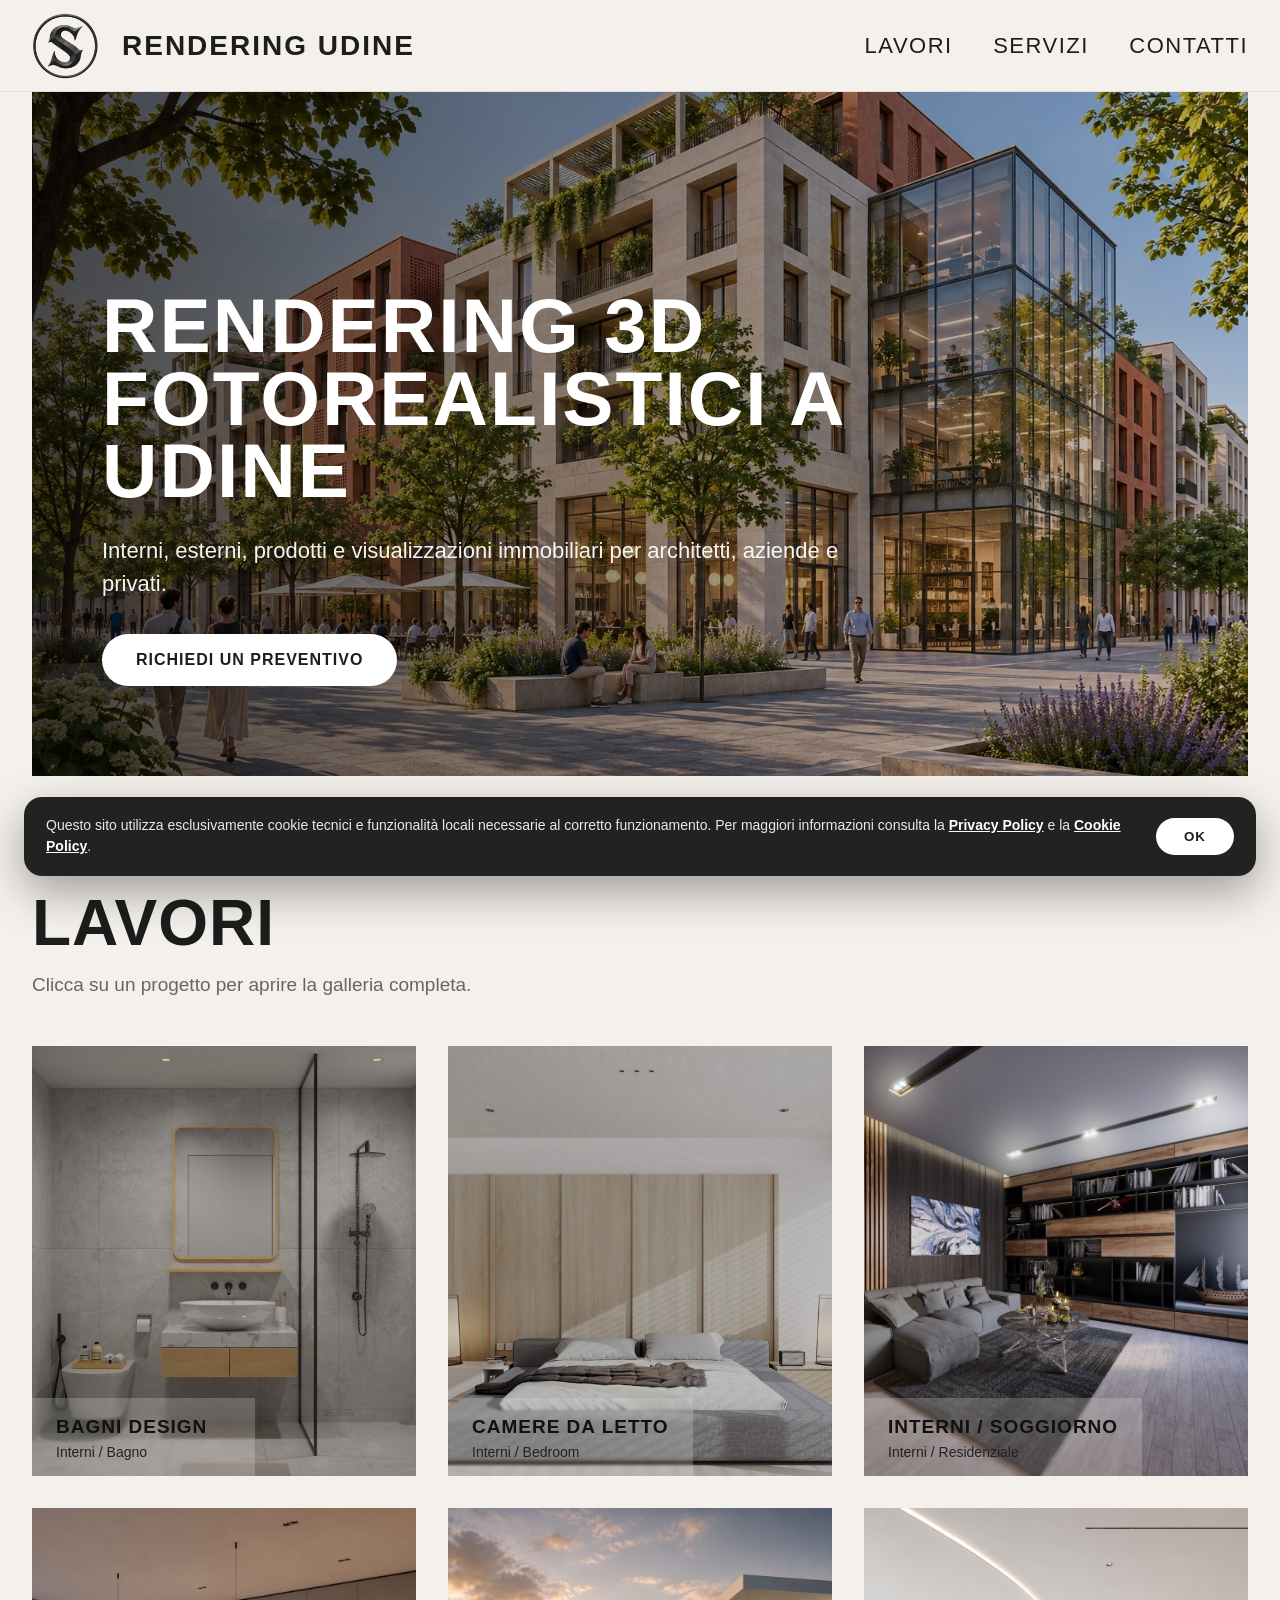
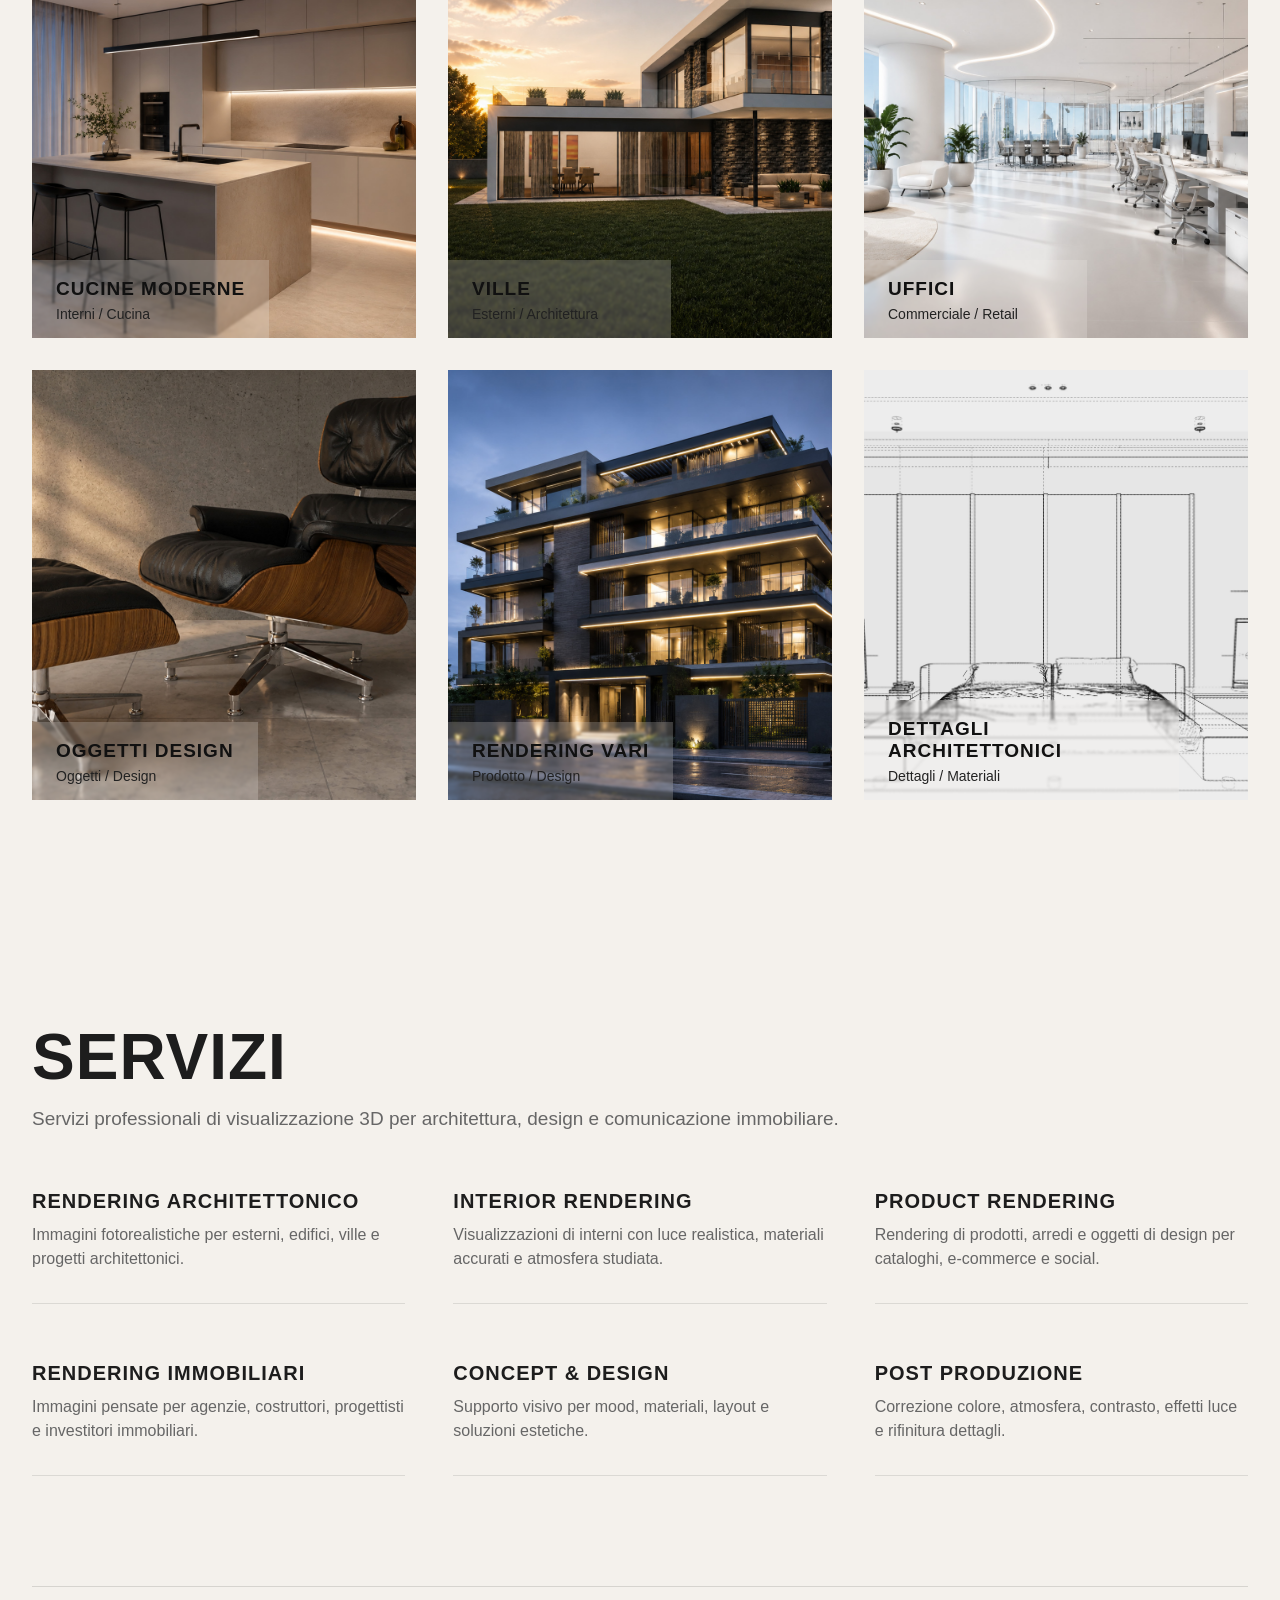
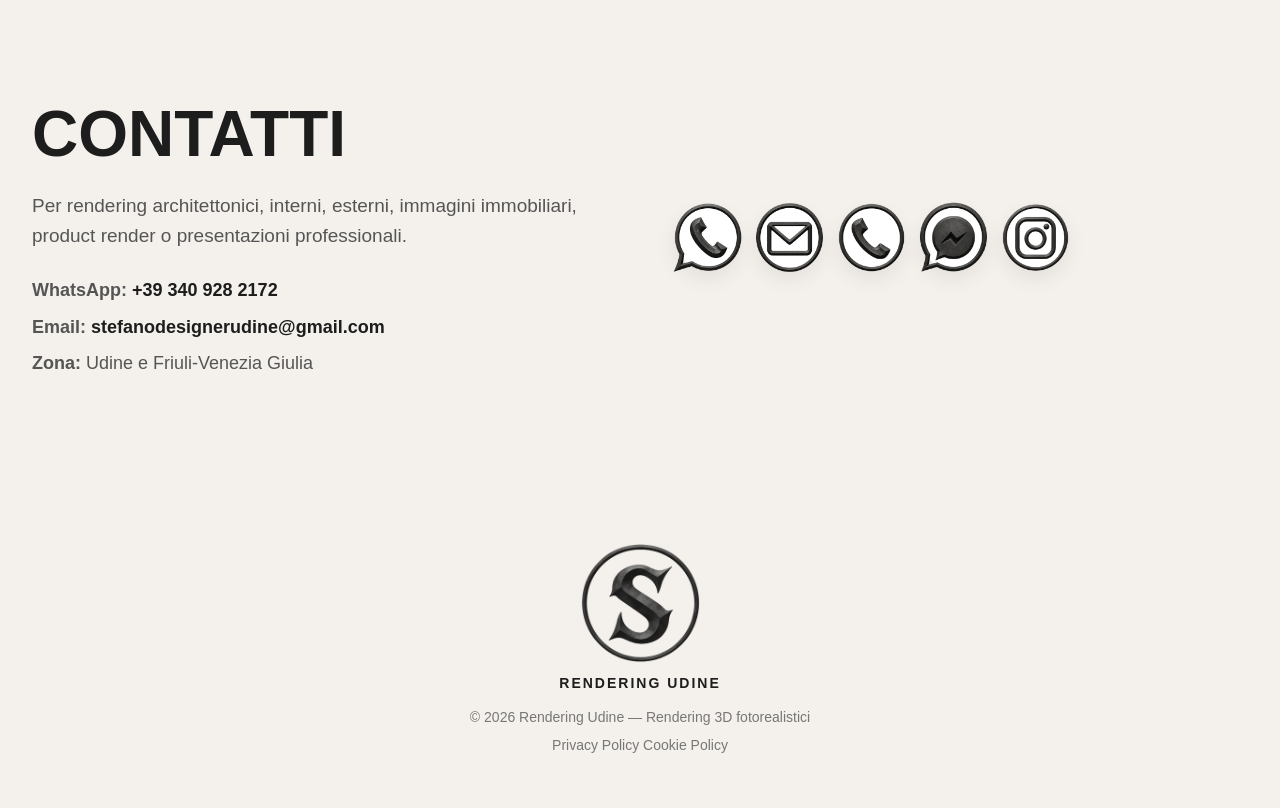
<file: index.html>
<!DOCTYPE html>
<html lang="it">
<head>
	<meta charset="UTF-8">
	<meta name="viewport" content="width=device-width, initial-scale=1.0">

	<title>Rendering Udine | Rendering 3D Fotorealistici per Interni, Esterni e Prodotti</title>

	<meta name="description" content="Rendering 3D fotorealistici a Udine per architetti, aziende e privati. Interni, esterni, ville, prodotti e visualizzazioni immobiliari professionali.">

	<meta name="keywords" content="rendering udine, rendering 3d udine, render fotorealistici udine, rendering interni udine, rendering esterni udine, visualizzazione architettonica udine, rendering immobiliari friuli">

	<meta name="author" content="Rendering Udine">

	<meta name="robots" content="index, follow">

	<meta name="google-site-verification" content="ynoSp8_gfHFVX7CMsCUGeGSd48qLYv6nNf-Ee8nhpNY">

	<link rel="canonical" href="https://renderingudine.it/">

	<!-- Open Graph -->
	<meta property="og:type" content="website">
	<meta property="og:url" content="https://renderingudine.it/">
	<meta property="og:title" content="Rendering Udine | Rendering 3D Fotorealistici">
	<meta property="og:description" content="Rendering 3D fotorealistici professionali per interni, esterni, prodotti e visualizzazioni immobiliari.">
	<meta property="og:image" content="https://renderingudine.it/images/render-principale.jpg">

	<!-- Twitter -->
	<meta name="twitter:card" content="summary_large_image">
	<meta name="twitter:title" content="Rendering Udine | Rendering 3D Fotorealistici">
	<meta name="twitter:description" content="Rendering 3D fotorealistici professionali a Udine.">
	<meta name="twitter:image" content="https://renderingudine.it/images/render-principale.jpg">

	<!-- Favicon -->
	<link rel="icon" type="image/png" href="assets/images/logoS.png">

	<link rel="stylesheet" href="style.css">
</head>

<body>

<header>
	<div class="navbar">
		<div class="logo-area">
			<img src="assets/images/logoS.png" alt="Logo Rendering Udine" style="--w: 66px; --h: 66px; --mw: 40px; --mh: 40px;">
			<div class="logo-text">Rendering Udine</div>
		</div>

		<nav>
			<a href="#lavori">Lavori</a>
			<a href="#servizi">Servizi</a>
			<a href="#contatti">Contatti</a>
		</nav>
	</div>
</header>

<section class="hero" style="--hero-h: 60vh; --hero-mobile-h: 60vh;">
	<img src="images/render-principale.jpg" alt="Rendering 3D fotorealistico principale" style="--w: 100%; --h: 100%;">

	<div class="hero-content">
		<h1>Rendering 3D fotorealistici a Udine</h1>
		<p>Interni, esterni, prodotti e visualizzazioni immobiliari per architetti, aziende e privati.</p>
		<a class="hero-button" href="#contatti">Richiedi un preventivo</a>
	</div>
</section>

<section id="lavori">
	<div class="section-title">
		<h2>Lavori</h2>
		<p>Clicca su un progetto per aprire la galleria completa.</p>
	</div>

	<div class="gallery">

		<div class="work"
			data-title="Bagni Design"
			data-description="Rendering bagno con rivestimenti effetto marmo, sanitari moderni e luce scenografica."
			data-images="images/bagno-01.jpg|images/bagno-02.jpg|images/bagno-03.jpg|images/bagno-04.jpg|images/bagno-05.jpg|images/bagno-06.jpg|images/bagno-07.jpg">
			<img src="images/bagno-01.jpg" alt="Rendering bagno design" style="--w: 100%; --h: 360px; --mobile-h: 300px;">
			<div class="work-info">
				<h3>Bagni Design</h3>
				<p>Interni / Bagno</p>
			</div>
		</div>

		<div class="work"
			data-title="Camere da Letto"
			data-description="Camere matrimoniali con atmosfera elegante, tessuti morbidi e illuminazione calda."
			data-images="images/camera-01.jpg|images/camera-02.jpg|images/camera-03.jpg|images/camera-04.jpg|images/camera-05.jpg|images/camera-06.jpg">
			<img src="images/camera-01.jpg" alt="Rendering camera da letto" style="--w: 100%; --h: 360px; --mobile-h: 300px;">
			<div class="work-info">
				<h3>Camere da Letto</h3>
				<p>Interni / Bedroom</p>
			</div>
		</div>

		<div class="work"
			data-title="Interni / Soggiorno"
			data-description="Rendering di soggiorni moderni con luci naturali, materiali caldi e arredo contemporaneo."
			data-images="images/living-01.jpg|images/living-02.jpg|images/living-03.jpg">
			<img src="images/living-01.jpg" alt="Rendering soggiorno moderno" style="--w: 100%; --h: 360px; --mobile-h: 300px;">
			<div class="work-info">
				<h3>Interni / Soggiorno</h3>
				<p>Interni / Residenziale</p>
			</div>
		</div>

		<div class="work"
			data-title="Cucine Moderne"
			data-description="Visualizzazione 3D di cucine moderne con superfici realistiche e illuminazione soft."
			data-images="images/cucina-01.jpg|images/cucina-02.jpg|images/cucina-03.jpg|images/cucina-04.jpg">
			<img src="images/cucina-01.jpg" alt="Rendering cucina moderna" style="--w: 100%; --h: 360px; --mobile-h: 300px;">
			<div class="work-info">
				<h3>Cucine Moderne</h3>
				<p>Interni / Cucina</p>
			</div>
		</div>

		<div class="work"
			data-title="Ville"
			data-description="Rendering esterni di ville contemporanee con giardino e luce al tramonto."
			data-images="images/villa-01.jpg|images/villa-02.jpg|images/villa-03.jpg|images/villa-04.jpg">
			<img src="images/villa-01.jpg" alt="Rendering villa esterna" style="--w: 100%; --h: 360px; --mobile-h: 300px;">
			<div class="work-info">
				<h3>Ville</h3>
				<p>Esterni / Architettura</p>
			</div>
		</div>

		<div class="work"
			data-title="Uffici"
			data-description="Visualizzazione di spazi commerciali, showroom, negozi e uffici con layout elegante."
			data-images="images/commerciale-01.jpg|images/commerciale-02.jpg|images/commerciale-03.jpg|images/commerciale-04.jpg">
			<img src="images/commerciale-01.jpg" alt="Rendering ufficio o spazio commerciale" style="--w: 100%; --h: 360px; --mobile-h: 300px;">
			<div class="work-info">
				<h3>Uffici</h3>
				<p>Commerciale / Retail</p>
			</div>
		</div>

		<div class="work"
			data-title="Oggetti Design"
			data-description="Render di oggetti moderni, arredi e materiali professionali."
			data-images="images/oggetto-01.jpg|images/oggetto-02.jpg|images/oggetto-03.jpg|images/oggetto-04.jpg|images/oggetto-05.jpg">
			<img src="images/oggetto-01.jpg" alt="Rendering oggetto design" style="--w: 100%; --h: 360px; --mobile-h: 300px;">
			<div class="work-info">
				<h3>Oggetti Design</h3>
				<p>Oggetti / Design</p>
			</div>
		</div>

		<div class="work"
			data-title="Rendering Vari"
			data-description="Rendering prodotto con studio lighting, materiali realistici e composizione pulita."
			data-images="images/prodotto-01.jpg|images/prodotto-02.jpg|images/prodotto-03.jpg|images/prodotto-04.jpg">
			<img src="images/prodotto-01.jpg" alt="Rendering prodotto" style="--w: 100%; --h: 360px; --mobile-h: 300px;">
			<div class="work-info">
				<h3>Rendering Vari</h3>
				<p>Prodotto / Design</p>
			</div>
		</div>

		<div class="work"
			data-title="Dettagli Architettonici"
			data-description="Dettaglio architettonico ravvicinato con focus su texture, materiali e trasparenze."
			data-images="images/dettaglio-01.jpg|images/dettaglio-02.jpg|images/dettaglio-03.jpg|images/dettaglio-04.jpg">
			<img src="images/dettaglio-01.jpg" alt="Rendering dettaglio architettonico" style="--w: 100%; --h: 360px; --mobile-h: 300px;">
			<div class="work-info">
				<h3>Dettagli Architettonici</h3>
				<p>Dettagli / Materiali</p>
			</div>
		</div>

	</div>
</section>

<section id="servizi">
	<div class="section-title">
		<h2>Servizi</h2>
		<p>Servizi professionali di visualizzazione 3D per architettura, design e comunicazione immobiliare.</p>
	</div>

	<div class="services">
		<div class="service">
			<h3>Rendering Architettonico</h3>
			<p>Immagini fotorealistiche per esterni, edifici, ville e progetti architettonici.</p>
		</div>

		<div class="service">
			<h3>Interior Rendering</h3>
			<p>Visualizzazioni di interni con luce realistica, materiali accurati e atmosfera studiata.</p>
		</div>

		<div class="service">
			<h3>Product Rendering</h3>
			<p>Rendering di prodotti, arredi e oggetti di design per cataloghi, e-commerce e social.</p>
		</div>

		<div class="service">
			<h3>Rendering Immobiliari</h3>
			<p>Immagini pensate per agenzie, costruttori, progettisti e investitori immobiliari.</p>
		</div>

		<div class="service">
			<h3>Concept &amp; Design</h3>
			<p>Supporto visivo per mood, materiali, layout e soluzioni estetiche.</p>
		</div>

		<div class="service">
			<h3>Post Produzione</h3>
			<p>Correzione colore, atmosfera, contrasto, effetti luce e rifinitura dettagli.</p>
		</div>
	</div>
</section>

<section id="contatti" class="contact">
	<div>
		<h2>Contatti</h2>
		<p>
			Per rendering architettonici, interni, esterni, immagini immobiliari,
			product render o presentazioni professionali.
		</p>

		<div class="contact-details">
			<p><strong>WhatsApp:</strong> <a href="https://wa.me/393409282172" target="_blank" rel="noopener noreferrer">+39 340 928 2172</a></p>
			<p><strong>Email:</strong> <a href="mailto:stefanodesignerudine@gmail.com">stefanodesignerudine@gmail.com</a></p>
			<p><strong>Zona:</strong> Udine e Friuli-Venezia Giulia</p>
		</div>
	</div>

	<div class="contact-icons">
		<a href="https://wa.me/393409282172" target="_blank" rel="noopener noreferrer" title="WhatsApp">
			<img loading="lazy" src="assets/images/whatsap.png" alt="WhatsApp" style="--w: 75px; --h: 75px;">
		</a>

		<a href="mailto:stefanodesignerudine@gmail.com" title="Email">
			<img loading="lazy" src="assets/images/gmail.png" alt="Email" style="--w: 75px; --h: 75px;">
		</a>

		<a href="tel:+393409282172" title="Chiama">
			<img loading="lazy" src="assets/images/call.png" alt="Telefono" style="--w: 75px; --h: 75px;">
		</a>

		<a href="https://m.me/stefano.basso.9" target="_blank" rel="noopener noreferrer" title="Messenger">
			<img loading="lazy" src="assets/images/messanger.png" alt="Messenger" style="--w: 75px; --h: 75px;">
		</a>

		<a href="https://www.instagram.com/stefanorafaelbasso/" target="_blank" rel="noopener noreferrer" title="Instagram">
			<img loading="lazy" src="assets/images/instagram.png" alt="Instagram" style="--w: 75px; --h: 75px;">
		</a>
	</div>
</section>

<footer>
	<div class="footer-logo">
		<img src="assets/images/logoS.png" alt="Logo Rendering Udine" style="--w: 120px; --h: 120px;">
		<strong>Rendering Udine</strong>
	</div>

	<p>© 2026 Rendering Udine — Rendering 3D fotorealistici</p>

	<div class="footer-links">
		<a href="privacy.html">Privacy Policy</a>
			<a href="cookie.html">Cookie Policy</a>
	</div>
</footer>

<div class="lightbox" id="lightbox">
	<span class="close" id="close">&times;</span>
	<span class="arrow left" id="prev">&#10094;</span>
	<span class="arrow right" id="next">&#10095;</span>

	<div class="lightbox-content">
		<img id="lightbox-img" alt="Immagine progetto rendering">

		<div class="lightbox-text">
			<h3 id="lightbox-title"></h3>
			<p id="lightbox-description"></p>
		</div>
	</div>

	<div class="counter" id="counter"></div>
</div>

<script>
	const works = document.querySelectorAll('.work');
	const lightbox = document.getElementById('lightbox');
	const lightboxImg = document.getElementById('lightbox-img');
	const lightboxTitle = document.getElementById('lightbox-title');
	const lightboxDescription = document.getElementById('lightbox-description');
	const closeBtn = document.getElementById('close');
	const prevBtn = document.getElementById('prev');
	const nextBtn = document.getElementById('next');
	const counter = document.getElementById('counter');

	let currentImages = [];
	let currentIndex = 0;
	let touchStartX = 0;

	function isMobile() {
		return window.innerWidth <= 480;
	}

	function getThumbPath(fullPath) {
		return fullPath.replace('images/', 'images/thumbs/');
	}

	function openLightbox(work) {
		currentImages = work.dataset.images.split('|');
		currentIndex = parseInt(work.dataset.currentIndex || '0', 10);

		lightboxTitle.textContent = work.dataset.title;
		lightboxDescription.textContent = work.dataset.description;

		updateLightboxImage();
		lightbox.classList.add('active');
	}

	function updateLightboxImage() {
		lightboxImg.src = currentImages[currentIndex];
		counter.textContent = (currentIndex + 1) + ' / ' + currentImages.length;
	}

	function nextImage() {
		currentIndex++;
		if (currentIndex >= currentImages.length) currentIndex = 0;
		updateLightboxImage();
	}

	function prevImage() {
		currentIndex--;
		if (currentIndex < 0) currentIndex = currentImages.length - 1;
		updateLightboxImage();
	}

	function closeLightbox() {
		lightbox.classList.remove('active');
		lightboxImg.src = '';
	}

	function updateWorkPreview(work, direction) {
		const images = work.dataset.images.split('|');
		const previewImg = work.querySelector('img');

		let index = parseInt(work.dataset.currentIndex || '0', 10);

		if (direction === 'next') {
			index++;
			if (index >= images.length) index = 0;
		}

		if (direction === 'prev') {
			index--;
			if (index < 0) index = images.length - 1;
		}

		work.dataset.currentIndex = index;

		if (isMobile()) {
			previewImg.src = getThumbPath(images[index]);
		} else {
			previewImg.src = images[0];
		}
	}

	function prepareMobileGallery() {
		works.forEach(work => {
			const images = work.dataset.images.split('|');
			const previewImg = work.querySelector('img');

			work.dataset.currentIndex = work.dataset.currentIndex || '0';

			if (isMobile()) {
				previewImg.src = getThumbPath(images[parseInt(work.dataset.currentIndex, 10)]);
			} else {
				previewImg.src = images[0];
			}

			if (!work.querySelector('.mobile-gallery-arrow.left')) {
				const leftArrow = document.createElement('button');
				leftArrow.className = 'mobile-gallery-arrow left';
				leftArrow.innerHTML = '&#10094;';
				leftArrow.setAttribute('aria-label', 'Immagine precedente');

				const rightArrow = document.createElement('button');
				rightArrow.className = 'mobile-gallery-arrow right';
				rightArrow.innerHTML = '&#10095;';
				rightArrow.setAttribute('aria-label', 'Immagine successiva');

				work.appendChild(leftArrow);
				work.appendChild(rightArrow);

				leftArrow.addEventListener('click', e => {
					e.stopPropagation();
					updateWorkPreview(work, 'prev');
				});

				rightArrow.addEventListener('click', e => {
					e.stopPropagation();
					updateWorkPreview(work, 'next');
				});
			}

			work.addEventListener('touchstart', e => {
				touchStartX = e.changedTouches[0].screenX;
			}, { passive: true });

			work.addEventListener('touchend', e => {
				const touchEndX = e.changedTouches[0].screenX;
				const difference = touchStartX - touchEndX;

				if (Math.abs(difference) > 50) {
					e.preventDefault();

					if (difference > 0) {
						updateWorkPreview(work, 'next');
					} else {
						updateWorkPreview(work, 'prev');
					}
				}
			});
		});
	}

	works.forEach(work => {
		work.addEventListener('click', () => {
			openLightbox(work);
		});
	});

	nextBtn.addEventListener('click', e => {
		e.stopPropagation();
		nextImage();
	});

	prevBtn.addEventListener('click', e => {
		e.stopPropagation();
		prevImage();
	});

	closeBtn.addEventListener('click', closeLightbox);

	lightbox.addEventListener('click', e => {
		if (e.target === lightbox) closeLightbox();
	});

	document.addEventListener('keydown', e => {
		if (!lightbox.classList.contains('active')) return;

		if (e.key === 'Escape') closeLightbox();
		if (e.key === 'ArrowRight') nextImage();
		if (e.key === 'ArrowLeft') prevImage();
	});

	window.addEventListener('resize', prepareMobileGallery);

	prepareMobileGallery();
</script>

<div id="cookie-banner" class="cookie-banner" role="dialog" aria-live="polite" aria-label="Informativa cookie">
	<div class="cookie-content">
		<p>
			Questo sito utilizza esclusivamente cookie tecnici e funzionalità locali necessarie al corretto funzionamento.
			Per maggiori informazioni consulta la <a href="privacy.html">Privacy Policy</a> e la <a href="cookie.html">Cookie Policy</a>.
		</p>
		<button id="accept-cookies" type="button">OK</button>
	</div>
</div>

<script>
	(function () {
		const cookieBanner = document.getElementById('cookie-banner');
		const acceptCookies = document.getElementById('accept-cookies');

		if (!cookieBanner || !acceptCookies) return;

		if (localStorage.getItem('renderingUdineCookieOk') === 'true') {
			cookieBanner.style.display = 'none';
			return;
		}

		acceptCookies.addEventListener('click', function () {
			localStorage.setItem('renderingUdineCookieOk', 'true');
			cookieBanner.style.display = 'none';
		});
	})();
</script>

</body>
</html>
</file>
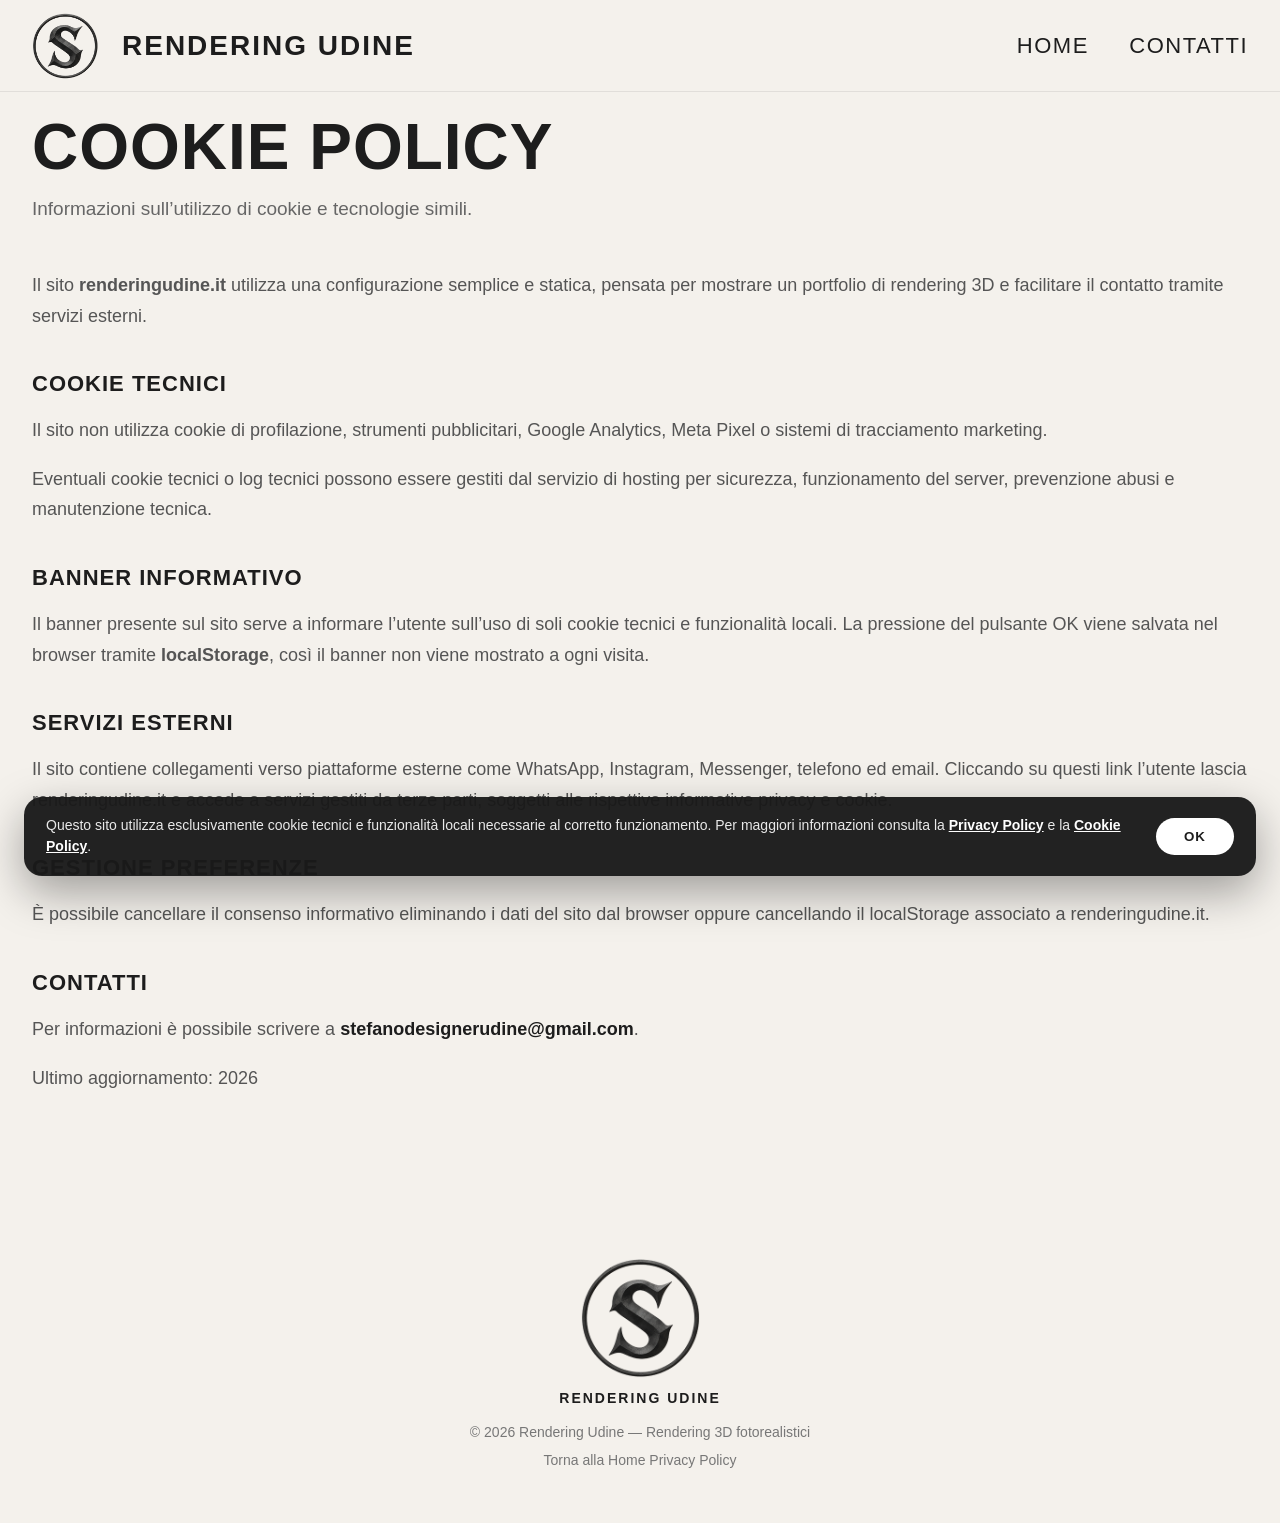
<file: cookie.html>
<!DOCTYPE html>
<html lang="it">
<head>
	<meta charset="UTF-8" />
	<meta name="viewport" content="width=device-width, initial-scale=1.0" />

	<title>Cookie Policy | Rendering Udine</title>
	<meta name="description" content="Cookie Policy del sito Rendering Udine: informazioni su cookie tecnici, localStorage e servizi esterni.">
	<meta name="robots" content="index, follow">

	<link rel="canonical" href="https://renderingudine.it/cookie.html">
	<link rel="icon" type="image/png" href="assets/images/logoS.png">
	<link rel="stylesheet" href="style.css">
</head>

<body>

<header>
	<div class="navbar">
		<div class="logo-area">
			<img src="assets/images/logoS.png" alt="Logo Rendering Udine" style="--w: 66px; --h: 66px; --mw: 40px; --mh: 40px;">
			<div class="logo-text">Rendering Udine</div>
		</div>

		<nav>
			<a href="index.html">Home</a>
			<a href="index.html#contatti">Contatti</a>
		</nav>
	</div>
</header>

<section class="privacy-page">
	<div class="section-title">
		<h2>Cookie Policy</h2>
		<p>Informazioni sull’utilizzo di cookie e tecnologie simili.</p>
	</div>

	<div class="privacy-content">
		<p>
			Il sito <strong>renderingudine.it</strong> utilizza una configurazione semplice e statica,
			pensata per mostrare un portfolio di rendering 3D e facilitare il contatto tramite servizi esterni.
		</p>

		<h3>Cookie tecnici</h3>
		<p>
			Il sito non utilizza cookie di profilazione, strumenti pubblicitari, Google Analytics,
			Meta Pixel o sistemi di tracciamento marketing.
		</p>

		<p>
			Eventuali cookie tecnici o log tecnici possono essere gestiti dal servizio di hosting
			per sicurezza, funzionamento del server, prevenzione abusi e manutenzione tecnica.
		</p>

		<h3>Banner informativo</h3>
		<p>
			Il banner presente sul sito serve a informare l’utente sull’uso di soli cookie tecnici
			e funzionalità locali. La pressione del pulsante OK viene salvata nel browser tramite
			<strong>localStorage</strong>, così il banner non viene mostrato a ogni visita.
		</p>

		<h3>Servizi esterni</h3>
		<p>
			Il sito contiene collegamenti verso piattaforme esterne come WhatsApp, Instagram,
			Messenger, telefono ed email. Cliccando su questi link l’utente lascia renderingudine.it
			e accede a servizi gestiti da terze parti, soggetti alle rispettive informative privacy e cookie.
		</p>

		<h3>Gestione preferenze</h3>
		<p>
			È possibile cancellare il consenso informativo eliminando i dati del sito dal browser
			oppure cancellando il localStorage associato a renderingudine.it.
		</p>

		<h3>Contatti</h3>
		<p>
			Per informazioni è possibile scrivere a
			<a href="mailto:stefanodesignerudine@gmail.com">stefanodesignerudine@gmail.com</a>.
		</p>

		<p>Ultimo aggiornamento: 2026</p>
	</div>
</section>

<footer>
	<div class="footer-logo">
		<img src="assets/images/logoS.png" alt="Logo Rendering Udine" style="--w: 120px; --h: 120px;">
		<strong>Rendering Udine</strong>
	</div>

	<p>© 2026 Rendering Udine — Rendering 3D fotorealistici</p>

	<div class="footer-links">
		<a href="index.html">Torna alla Home</a>
		<a href="privacy.html">Privacy Policy</a>
	</div>
</footer>

<div id="cookie-banner" class="cookie-banner" role="dialog" aria-live="polite" aria-label="Informativa cookie">
	<div class="cookie-content">
		<p>
			Questo sito utilizza esclusivamente cookie tecnici e funzionalità locali necessarie al corretto funzionamento.
			Per maggiori informazioni consulta la <a href="privacy.html">Privacy Policy</a> e la <a href="cookie.html">Cookie Policy</a>.
		</p>
		<button id="accept-cookies" type="button">OK</button>
	</div>
</div>

<script>
	(function () {
		const cookieBanner = document.getElementById('cookie-banner');
		const acceptCookies = document.getElementById('accept-cookies');

		if (!cookieBanner || !acceptCookies) return;

		if (localStorage.getItem('renderingUdineCookieOk') === 'true') {
			cookieBanner.style.display = 'none';
			return;
		}

		acceptCookies.addEventListener('click', function () {
			localStorage.setItem('renderingUdineCookieOk', 'true');
			cookieBanner.style.display = 'none';
		});
	})();
</script>

</body>
</html>
</file>
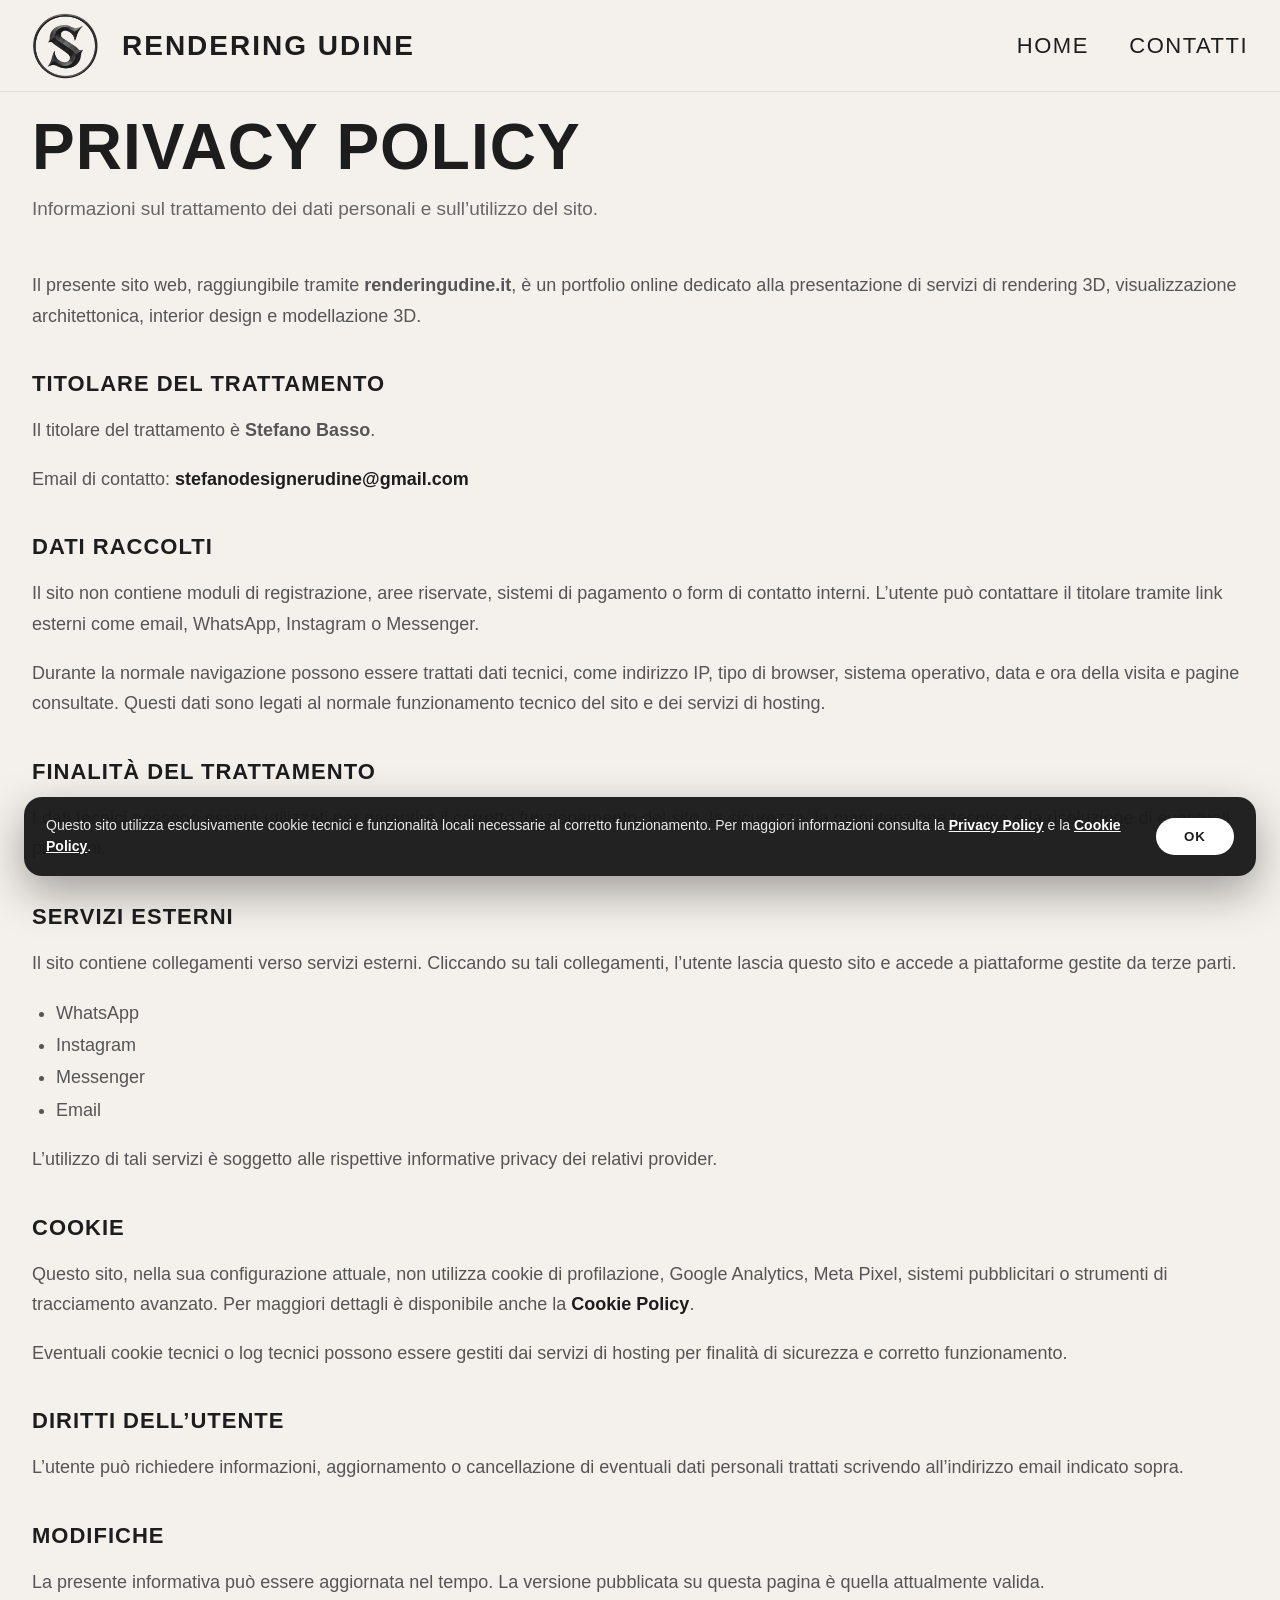
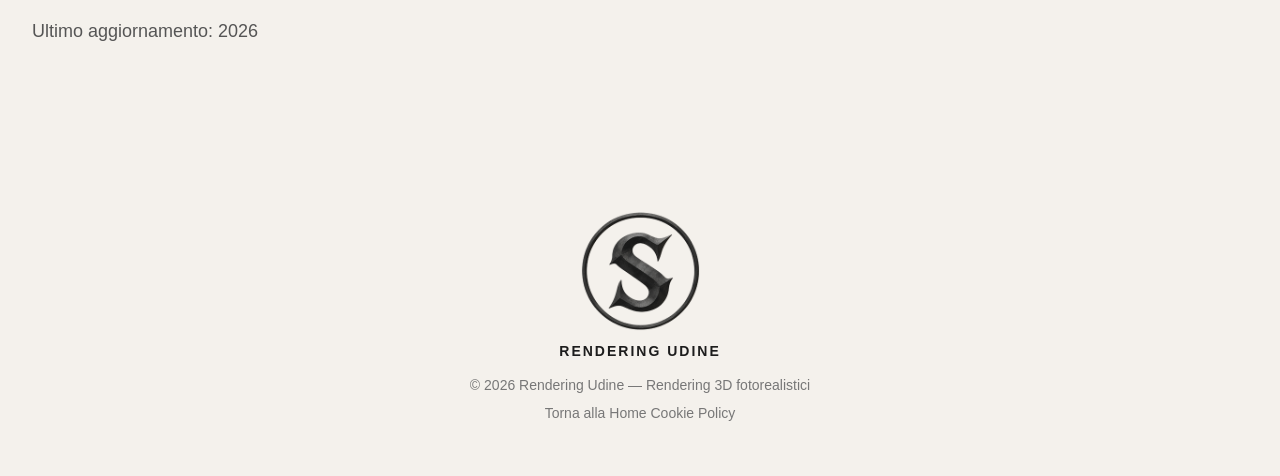
<file: privacy.html>
<!DOCTYPE html>
<html lang="it">
<head>
	<meta charset="UTF-8" />
	<meta name="viewport" content="width=device-width, initial-scale=1.0" />

	<title>Privacy Policy | Rendering Udine</title>
	<meta name="description" content="Privacy Policy del sito Rendering Udine: informazioni sul trattamento dei dati, contatti, servizi esterni e cookie.">

	<link rel="stylesheet" href="style.css">
</head>

<body>

	<header>
		<div class="navbar">

			<div class="logo-area">
				<img src="assets/images/logoS.png" alt="Logo Rendering Udine" style="--w: 66px; --h: 66px; --mw: 40px; --mh: 40px;">
				<div class="logo-text">Rendering Udine</div>
			</div>

			<nav>
				<a href="index.html">Home</a>
				<a href="index.html#contatti">Contatti</a>
			</nav>

		</div>
	</header>

	<section class="privacy-page">
		<div class="section-title">
			<h2>Privacy Policy</h2>
			<p>Informazioni sul trattamento dei dati personali e sull’utilizzo del sito.</p>
		</div>

		<div class="privacy-content">

			<p>
				Il presente sito web, raggiungibile tramite <strong>renderingudine.it</strong>,
				è un portfolio online dedicato alla presentazione di servizi di rendering 3D,
				visualizzazione architettonica, interior design e modellazione 3D.
			</p>

			<h3>Titolare del trattamento</h3>
			<p>
				Il titolare del trattamento è <strong>Stefano Basso</strong>.
			</p>
			<p>
				Email di contatto:
				<a href="mailto:stefanodesignerudine@gmail.com">stefanodesignerudine@gmail.com</a>
			</p>

			<h3>Dati raccolti</h3>
			<p>
				Il sito non contiene moduli di registrazione, aree riservate, sistemi di pagamento
				o form di contatto interni. L’utente può contattare il titolare tramite link esterni
				come email, WhatsApp, Instagram o Messenger.
			</p>

			<p>
				Durante la normale navigazione possono essere trattati dati tecnici, come indirizzo IP,
				tipo di browser, sistema operativo, data e ora della visita e pagine consultate.
				Questi dati sono legati al normale funzionamento tecnico del sito e dei servizi di hosting.
			</p>

			<h3>Finalità del trattamento</h3>
			<p>
				I dati tecnici possono essere utilizzati per garantire il corretto funzionamento del sito,
				la sicurezza, la manutenzione tecnica e la risoluzione di eventuali problemi.
			</p>

			<h3>Servizi esterni</h3>
			<p>
				Il sito contiene collegamenti verso servizi esterni. Cliccando su tali collegamenti,
				l’utente lascia questo sito e accede a piattaforme gestite da terze parti.
			</p>

			<ul>
				<li>WhatsApp</li>
				<li>Instagram</li>
				<li>Messenger</li>
				<li>Email</li>
			</ul>

			<p>
				L’utilizzo di tali servizi è soggetto alle rispettive informative privacy dei relativi provider.
			</p>

			<h3>Cookie</h3>
			<p>
				Questo sito, nella sua configurazione attuale, non utilizza cookie di profilazione,
				Google Analytics, Meta Pixel, sistemi pubblicitari o strumenti di tracciamento avanzato.
				Per maggiori dettagli è disponibile anche la <a href="cookie.html">Cookie Policy</a>.
			</p>

			<p>
				Eventuali cookie tecnici o log tecnici possono essere gestiti dai servizi di hosting
				per finalità di sicurezza e corretto funzionamento.
			</p>

			<h3>Diritti dell’utente</h3>
			<p>
				L’utente può richiedere informazioni, aggiornamento o cancellazione di eventuali dati
				personali trattati scrivendo all’indirizzo email indicato sopra.
			</p>

			<h3>Modifiche</h3>
			<p>
				La presente informativa può essere aggiornata nel tempo. La versione pubblicata su questa pagina
				è quella attualmente valida.
			</p>

			<p>
				Ultimo aggiornamento: 2026
			</p>

		</div>
	</section>

	<footer>
		<div class="footer-logo">
			<img src="assets/images/logoS.png" alt="Logo Rendering Udine" style="--w: 120px; --h: 120px;">
			<strong>Rendering Udine</strong>
		</div>

		<p>© 2026 Rendering Udine — Rendering 3D fotorealistici</p>

		<div class="footer-links">
			<a href="index.html">Torna alla Home</a>
			<a href="cookie.html">Cookie Policy</a>
		</div>
	</footer>

<div id="cookie-banner" class="cookie-banner" role="dialog" aria-live="polite" aria-label="Informativa cookie">
	<div class="cookie-content">
		<p>
			Questo sito utilizza esclusivamente cookie tecnici e funzionalità locali necessarie al corretto funzionamento.
			Per maggiori informazioni consulta la <a href="privacy.html">Privacy Policy</a> e la <a href="cookie.html">Cookie Policy</a>.
		</p>
		<button id="accept-cookies" type="button">OK</button>
	</div>
</div>

<script>
	(function () {
		const cookieBanner = document.getElementById('cookie-banner');
		const acceptCookies = document.getElementById('accept-cookies');

		if (!cookieBanner || !acceptCookies) return;

		if (localStorage.getItem('renderingUdineCookieOk') === 'true') {
			cookieBanner.style.display = 'none';
			return;
		}

		acceptCookies.addEventListener('click', function () {
			localStorage.setItem('renderingUdineCookieOk', 'true');
			cookieBanner.style.display = 'none';
		});
	})();
</script>

</body>
</html>
</file>
<file: style.css>
* {
	margin: 0;
	padding: 0;
	box-sizing: border-box;
}

:root {
	--header-h: 92px;
	--page-w: 95vw;
	--page-max: 1900px;
}

html {
	scroll-behavior: smooth;
}

body {
	font-family: Arial, Helvetica, sans-serif;
	background: #f4f1ec;
	color: #1d1d1d;
	overflow-x: hidden;
}

img {
	width: var(--w, auto);
	height: var(--h, auto);
}

/* HEADER */
header {
	position: fixed;
	top: 0;
	left: 0;
	width: 100%;
	height: var(--header-h);
	z-index: 100;
	background: rgba(244, 241, 236, 0.94);
	backdrop-filter: blur(12px);
	border-bottom: 1px solid rgba(0,0,0,0.08);
}

.navbar {
	width: var(--page-w);
	max-width: var(--page-max);
	height: 100%;
	margin: auto;
	padding: 12px 0;
	display: flex;
	justify-content: space-between;
	align-items: center;
}

.logo-area {
	display: flex;
	align-items: center;
	gap: 24px;
}

.logo-area img {
	object-fit: contain;
}

.logo-text {
	font-size: 28px;
	font-weight: 700;
	letter-spacing: 2px;
	text-transform: uppercase;
}

nav a {
	margin-left: 36px;
	text-decoration: none;
	color: #1d1d1d;
	font-size: 22px;
	text-transform: uppercase;
	letter-spacing: 1.5px;
}

nav a:hover {
	color: #8a6a43;
}

/* HERO */
.hero {
	width: var(--page-w);
	max-width: var(--page-max);
	height: 76vh;
	min-height: 560px;
	margin: var(--header-h) auto 0;
	position: relative;
	overflow: hidden;
	display: flex;
	align-items: flex-end;
	padding: 0 70px 90px;
	color: white;
}

.hero img {
	position: absolute;
	inset: 0;
	width: 100%;
	height: 100%;
	object-fit: cover;
	object-position: center;
	z-index: 0;
}

.hero::after {
	content: "";
	position: absolute;
	inset: 0;
	background: linear-gradient(
		90deg,
		rgba(0,0,0,0.72) 0%,
		rgba(0,0,0,0.45) 42%,
		rgba(0,0,0,0.18) 100%
	);
	z-index: 1;
}

.hero-content {
	position: relative;
	z-index: 2;
	max-width: 950px;
}

.hero h1 {
	font-size: clamp(54px, 6vw, 118px);
	line-height: 0.94;
	text-transform: uppercase;
	letter-spacing: 2px;
	margin-bottom: 28px;
}

.hero p {
	font-size: 22px;
	max-width: 760px;
	line-height: 1.5;
	color: rgba(255,255,255,0.95);
}

.hero-button {
	display: inline-block;
	margin-top: 34px;
	padding: 17px 34px;
	background: white;
	color: #1d1d1d;
	text-decoration: none;
	text-transform: uppercase;
	letter-spacing: 1px;
	font-weight: 700;
	border-radius: 999px;
	transition: transform 0.25s ease, background 0.25s ease;
}

.hero-button:hover {
	transform: translateY(-3px);
	background: #e8ded0;
}

/* SEZIONI */
section:not(.hero) {
	width: var(--page-w);
	max-width: var(--page-max);
	margin: auto;
	padding: 110px 0;
}

.section-title {
	margin-bottom: 50px;
}

.section-title h2 {
	font-size: clamp(42px, 5vw, 76px);
	text-transform: uppercase;
	letter-spacing: 1px;
}

.section-title p {
	margin-top: 14px;
	color: #666;
	font-size: 19px;
}

/* GALLERY DESKTOP */
.gallery {
	display: grid;
	grid-template-columns: repeat(3, 1fr);
	gap: 32px;
}

.work {
	cursor: pointer;
	overflow: hidden;
	position: relative;
	background: #ddd;
}

.work img {
	width: 100%;
	height: 430px;
	object-fit: cover;
	display: block;
	transition: transform 0.45s ease;
}

.work:hover img {
	transform: scale(1.045);
}

/* TESTO SOPRA IMMAGINE */
.work-info {
	position: absolute;
	left: 0;
	bottom: 0;
	z-index: 4;
	padding: 18px 24px 16px;
	min-width: 58%;
	max-width: 82%;
	background: rgba(244, 241, 236, 0.22);
	backdrop-filter: blur(1px);
}

.work-info h3 {
	font-size: 19px;
	text-transform: uppercase;
	letter-spacing: 1px;
	color: #111;
}

.work-info p {
	margin-top: 6px;
	color: #222;
	font-size: 14px;
}

.mobile-gallery-arrow {
	display: none;
}

/* SERVIZI */
.services {
	display: grid;
	grid-template-columns: repeat(3, 1fr);
	gap: 48px;
	margin-top: 40px;
}

.service {
	padding: 10px 0 32px;
	border-bottom: 1px solid rgba(0,0,0,0.1);
}

.service h3 {
	font-size: 20px;
	text-transform: uppercase;
	letter-spacing: 1px;
	margin-bottom: 10px;
}

.service p {
	color: #666;
	line-height: 1.5;
	font-size: 16px;
}

/* CONTATTI */
.contact {
	border-top: 1px solid rgba(0,0,0,0.12);
	display: grid;
	grid-template-columns: 1fr 1fr;
	gap: 70px;
}

.contact h2 {
	font-size: clamp(42px, 5vw, 76px);
	text-transform: uppercase;
}

.contact p {
	font-size: 19px;
	line-height: 1.6;
	color: #555;
	margin-top: 20px;
}

.contact-details {
	margin-top: 24px;
}

.contact-details p {
	margin-top: 8px;
	font-size: 18px;
}

.contact-details a {
	color: #1d1d1d;
	text-decoration: none;
	font-weight: 700;
}

.contact-details a:hover {
	color: #8a6a43;
}

.contact-icons {
	display: flex;
	align-items: center;
	flex-wrap: wrap;
	gap: 18px;
}

.contact-icons a {
	width: 64px;
	height: 64px;
	display: inline-flex;
	align-items: center;
	justify-content: center;
	border-radius: 50%;
	background: white;
	box-shadow: 0 8px 22px rgba(0,0,0,0.08);
	transition: transform 0.25s ease;
}

.contact-icons a:hover {
	transform: translateY(-4px);
}

.contact-icons img {
	object-fit: contain;
}

/* FOOTER */
footer {
	padding: 55px 40px;
	text-align: center;
	color: #777;
	font-size: 14px;
}

.footer-logo {
	margin-bottom: 18px;
}

.footer-logo img {
	object-fit: contain;
	display: block;
	margin: 0 auto 12px;
}

.footer-logo strong {
	display: block;
	color: #1d1d1d;
	text-transform: uppercase;
	letter-spacing: 2px;
}

.footer-links {
	margin-top: 12px;
}

.footer-links a {
	color: #777;
	text-decoration: none;
	font-size: 14px;
}

.footer-links a:hover {
	color: #1d1d1d;
}

/* LIGHTBOX */
.lightbox {
	position: fixed;
	inset: 0;
	background: rgba(0,0,0,0.94);
	z-index: 999;
	display: none;
	align-items: center;
	justify-content: center;
	padding: 40px;
}

.lightbox.active {
	display: flex;
}

.lightbox-content {
	max-width: 1400px;
	width: 100%;
}

.lightbox img {
	width: 100%;
	max-height: 76vh;
	object-fit: contain;
	display: block;
}

.lightbox-text {
	color: white;
	margin-top: 18px;
	display: flex;
	justify-content: space-between;
	gap: 30px;
}

.lightbox-text h3 {
	font-size: 26px;
	text-transform: uppercase;
}

.lightbox-text p {
	color: rgba(255,255,255,0.75);
	max-width: 650px;
	line-height: 1.5;
}

.close {
	position: fixed;
	top: 25px;
	right: 35px;
	color: white;
	font-size: 42px;
	cursor: pointer;
	z-index: 1000;
}

.arrow {
	position: fixed;
	top: 50%;
	transform: translateY(-50%);
	color: white;
	font-size: 58px;
	cursor: pointer;
	z-index: 1000;
	user-select: none;
	padding: 20px;
}

.arrow.left {
	left: 25px;
}

.arrow.right {
	right: 25px;
}

.counter {
	position: fixed;
	bottom: 24px;
	left: 50%;
	transform: translateX(-50%);
	color: rgba(255,255,255,0.8);
	font-size: 15px;
	letter-spacing: 1px;
}

/* PRIVACY */
.privacy-page {
	padding-top: 180px;
	max-width: 1000px;
}

.privacy-content p {
	font-size: 18px;
	line-height: 1.7;
	color: #555;
	margin-top: 18px;
}

.privacy-content h3 {
	font-size: 22px;
	text-transform: uppercase;
	letter-spacing: 1px;
	margin-top: 40px;
	margin-bottom: 10px;
}

.privacy-content ul {
	margin-top: 18px;
	margin-left: 24px;
	line-height: 1.8;
	color: #555;
	font-size: 18px;
}

.privacy-content a {
	color: #1d1d1d;
	font-weight: 700;
	text-decoration: none;
}

.privacy-content a:hover {
	color: #8a6a43;
}

/* SCHERMI GRANDI */
@media (min-width: 1600px) {
	.work img {
		height: 520px;
	}

	.hero {
		height: 78vh;
		min-height: 640px;
	}
}

/* TABLET / PICCOLI LAPTOP */
@media (max-width: 1024px) {
	:root {
		--header-h: 88px;
		--page-w: 94vw;
	}

	.gallery,
	.services {
		grid-template-columns: repeat(2, 1fr);
	}

	.work img {
		height: 390px;
	}

	.contact {
		grid-template-columns: 1fr;
	}

	.logo-text {
		font-size: 22px;
	}

	nav a {
		font-size: 18px;
		margin-left: 24px;
	}

	.hero {
		padding: 0 42px 70px;
		min-height: 520px;
	}

	.hero h1 {
		font-size: clamp(48px, 8vw, 88px);
	}
}

/* TABLET VERTICALE */
@media (max-width: 768px) {
	:root {
		--header-h: 86px;
		--page-w: 94vw;
	}

	.navbar {
		padding: 12px 0;
	}

	.logo-area {
		gap: 14px;
	}

	.logo-text {
		font-size: 18px;
	}

	nav a {
		margin-left: 14px;
		font-size: 14px;
	}

	.hero {
		height: 68vh;
		min-height: 500px;
		padding: 0 28px 56px;
	}

	.hero-button {
		padding: 14px 22px;
		font-size: 14px;
	}

	.gallery,
	.services {
		grid-template-columns: 1fr;
	}

	.work img {
		height: 420px;
	}
}

/* SMARTPHONE */
@media (max-width: 480px) {
	:root {
		--header-h: 118px;
		--page-w: 94vw;
	}

	.navbar {
		flex-direction: column;
		gap: 10px;
		justify-content: center;
	}

	.logo-area img {
		width: var(--mw, var(--w, 40px));
		height: var(--mh, var(--h, 40px));
	}

	nav a {
		margin: 0 8px;
		font-size: 13px;
	}

	.logo-text {
		font-size: 16px;
	}

	.hero {
		height: 64vh;
		min-height: 460px;
		padding: 0 22px 46px;
	}

	.hero h1 {
		font-size: 38px;
	}

	.hero p {
		font-size: 16px;
	}

	section:not(.hero) {
		padding: 60px 0;
	}

	.gallery {
		display: grid;
		grid-template-columns: 1fr;
		gap: 26px;
	}

	.work {
		position: relative;
		overflow: hidden;
	}

	.work img {
		width: 100%;
		height: var(--mobile-h, 320px);
		object-fit: cover;
	}

	.work-info {
		left: 0;
		bottom: 0;
		min-width: 62%;
		max-width: 86%;
		padding: 14px 18px 12px;
		background: rgba(244, 241, 236, 0.22);
	}

	.work-info h3 {
		font-size: 18px;
	}

	.work-info p {
		font-size: 14px;
		margin-top: 4px;
	}

	.mobile-gallery-arrow {
		display: flex;
		position: absolute;
		top: 45%;
		transform: translateY(-50%);
		width: 42px;
		height: 42px;
		border-radius: 50%;
		border: none;
		background: rgba(255,255,255,0.88);
		color: #1d1d1d;
		font-size: 28px;
		font-weight: 700;
		align-items: center;
		justify-content: center;
		z-index: 5;
		cursor: pointer;
		box-shadow: 0 6px 18px rgba(0,0,0,0.18);
	}

	.mobile-gallery-arrow.left {
		left: 10px;
	}

	.mobile-gallery-arrow.right {
		right: 10px;
	}

	.lightbox {
		padding: 20px;
	}

	.lightbox-text {
		flex-direction: column;
	}

	.arrow {
		font-size: 42px;
		padding: 10px;
	}

	.arrow.left {
		left: 5px;
	}

	.arrow.right {
		right: 5px;
	}
}

/* SMARTPHONE PICCOLI */
@media (max-width: 320px) {
	.logo-text {
		font-size: 13px;
	}

	nav a {
		font-size: 11px;
		margin: 0 5px;
	}

	.hero h1 {
		font-size: 32px;
	}

	.hero p {
		font-size: 14px;
	}

	.work img {
		height: 270px;
	}

	.work-info {
		padding: 12px 14px 10px;
	}

	.work-info h3 {
		font-size: 16px;
	}

	.work-info p {
		font-size: 13px;
	}

	.mobile-gallery-arrow {
		width: 36px;
		height: 36px;
		font-size: 24px;
	}
}
@media (max-width: 1600px){
}

/* COOKIE BANNER */
.cookie-banner {
	position: fixed;
	left: 24px;
	right: 24px;
	bottom: 24px;
	z-index: 100000;
	background: rgba(25, 25, 25, 0.96);
	color: #ffffff;
	border-radius: 18px;
	box-shadow: 0 16px 45px rgba(0,0,0,0.35);
	padding: 18px 22px;
}

.cookie-content {
	max-width: var(--page-max);
	margin: 0 auto;
	display: flex;
	align-items: center;
	justify-content: space-between;	
	gap: 22px;
}

.cookie-content p {
	margin: 0;
	font-size: 14px;
	line-height: 1.55;
	color: rgba(255,255,255,0.9);
}

.cookie-content a {
	color: #ffffff;
	text-decoration: underline;
	font-weight: 700;
}

.cookie-content button {
	border: 0;
	border-radius: 999px;
	background: #ffffff;
	color: #1d1d1d;
	padding: 11px 28px;
	font-weight: 700;
	text-transform: uppercase;
	letter-spacing: 1px;
	cursor: pointer;
	white-space: nowrap;
}

.cookie-content button:hover {
	background: #e8ded0;
}

@media (max-width: 768px) {
	.cookie-banner {
		left: 14px;
		right: 14px;
		bottom: 14px;
		padding: 16px;
	}

	.cookie-content {
		flex-direction: column;
		align-items: flex-start;
	}

	.cookie-content button {
		width: 100%;
	}
}
</file>
